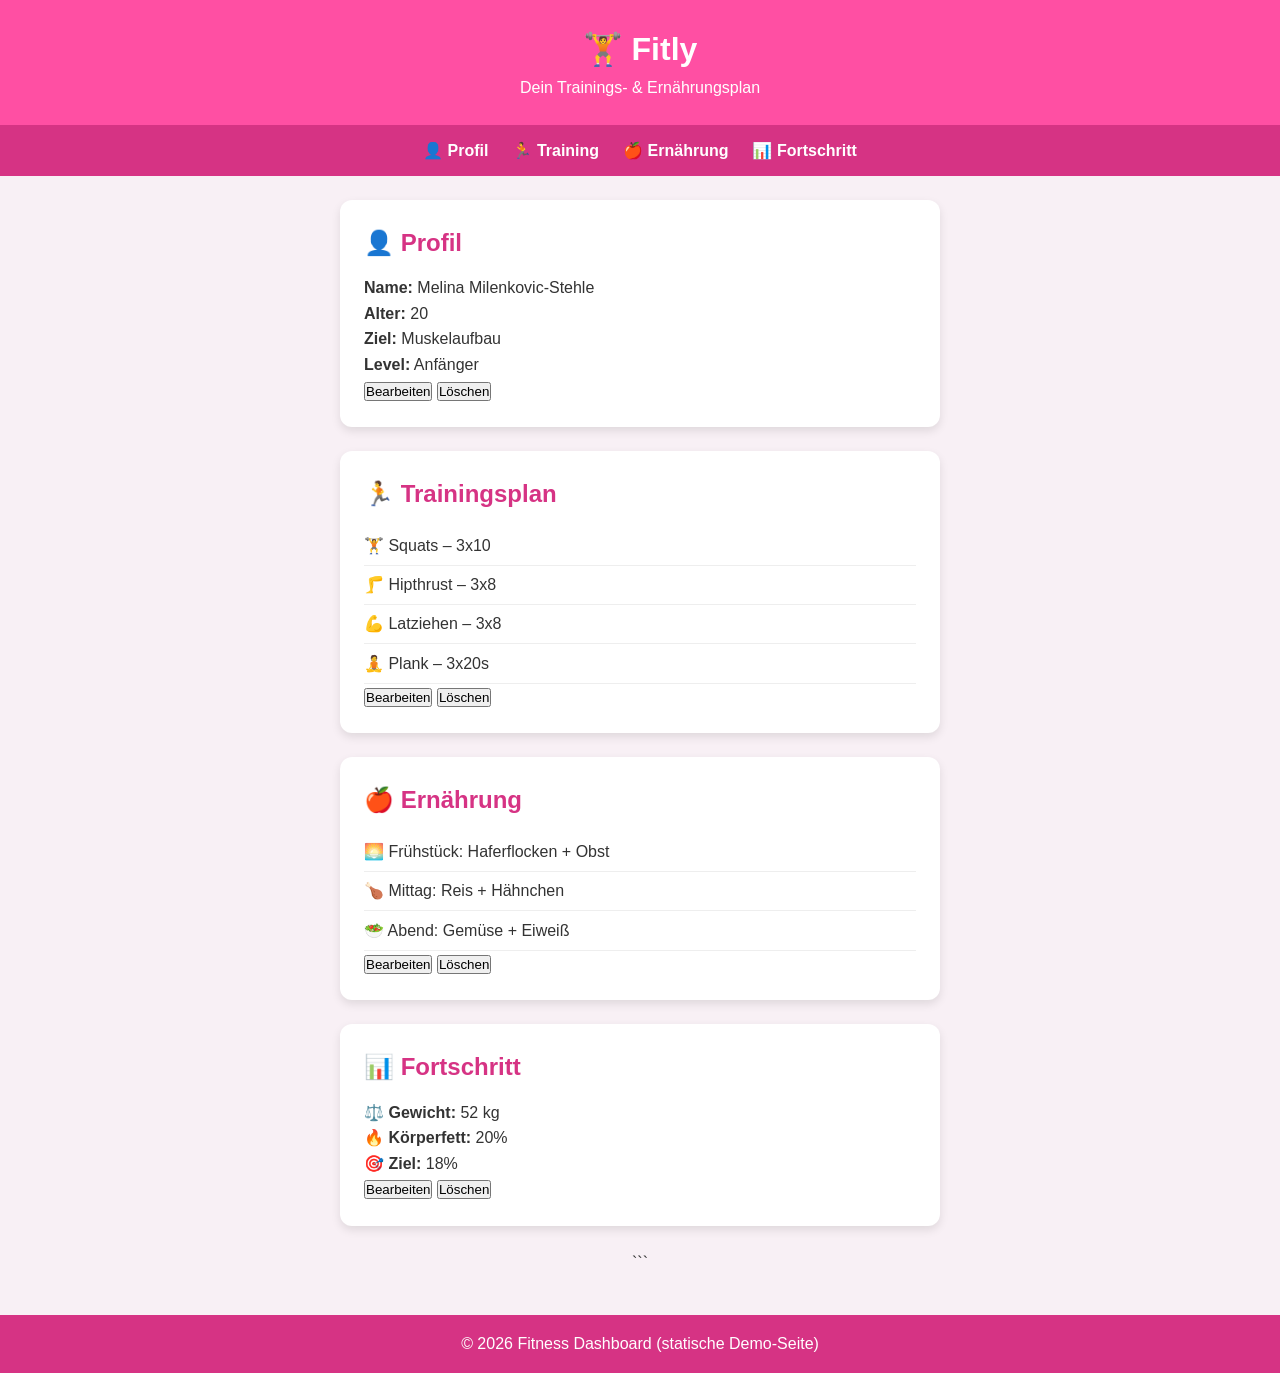
<file: index.html>
<!DOCTYPE html>

<html lang="de">
<head>
  <meta charset="UTF-8" />
  <meta name="viewport" content="width=device-width, initial-scale=1.0" />
  <title>Fitness Dashboard</title>

  <!-- Verlinkung zur CSS Datei -->

  <link rel="stylesheet" href="styles.css" />
</head>
<body>

  <header>
    <h1>🏋️ Fitly</h1>
    <p>Dein Trainings- & Ernährungsplan</p>
  </header>

  <nav>
    <a href="#profil">👤 Profil</a>
    <a href="#training">🏃 Training</a>
    <a href="#ernaehrung">🍎 Ernährung</a>
    <a href="#fortschritt">📊 Fortschritt</a>
  </nav>

  <main>


<section id="profil" class="card">
  <h2>👤 Profil</h2>
  <p><strong>Name:</strong> <span>Melina Milenkovic-Stehle</span></p>
  <p><strong>Alter:</strong> <span>20</span></p>
  <p><strong>Ziel:</strong> <span>Muskelaufbau</span></p>
  <p><strong>Level:</strong> <span>Anfänger</span></p>

  <button onclick="editSection(this)">Bearbeiten</button>
  <button onclick="deleteSection(this)">Löschen</button>
</section>

<section id="training" class="card">
  <h2>🏃 Trainingsplan</h2>
  <ul>
    <li>🏋️ Squats – 3x10</li>
    <li>🦵 Hipthrust – 3x8</li>
    <li>💪 Latziehen – 3x8</li>
    <li>🧘 Plank – 3x20s</li>
  </ul>

  <button onclick="editList(this)">Bearbeiten</button>
  <button onclick="deleteSection(this)">Löschen</button>
</section>

<section id="ernaehrung" class="card">
  <h2>🍎 Ernährung</h2>
  <ul>
    <li>🌅 Frühstück: Haferflocken + Obst</li>
    <li>🍗 Mittag: Reis + Hähnchen</li>
    <li>🥗 Abend: Gemüse + Eiweiß</li>
  </ul>

  <button onclick="editList(this)">Bearbeiten</button>
  <button onclick="deleteSection(this)">Löschen</button>
</section>

<section id="fortschritt" class="card">
  <h2>📊 Fortschritt</h2>
  <p><strong>⚖️ Gewicht:</strong> <span>52 kg</span></p>
  <p><strong>🔥 Körperfett:</strong> <span>20%</span></p>
  <p><strong>🎯 Ziel:</strong> <span>18%</span></p>

  <button onclick="editSection(this)">Bearbeiten</button>
  <button onclick="deleteSection(this)">Löschen</button>
</section>
```

  </main>

  <footer>
    <p>© 2026 Fitness Dashboard (statische Demo-Seite)</p>
  </footer>

  <script>
    function deleteSection(button) {
      button.parentElement.remove();
    }

    function editSection(button) {
      let section = button.parentElement;
      let spans = section.querySelectorAll("span");

      spans.forEach(span => {
        let neuerWert = prompt("Neuer Wert:", span.textContent);
        if (neuerWert !== null) {
          span.textContent = neuerWert;
        }
      });
    }

    function editList(button) {
      let section = button.parentElement;
      let items = section.querySelectorAll("li");

      items.forEach(li => {
        let neuerText = prompt("Neuer Eintrag:", li.textContent);
        if (neuerText !== null) {
          li.textContent = neuerText;
        }
      });
    }
  </script>

</body>
</html>
</file>
<file: styles.css>
:root {
  --primary: #ff4fa3;
  --secondary: #d63384;
  --bg: #f8f0f5;
  --card: #ffffff;
  --text: #333;
}

* {
  box-sizing: border-box;
  margin: 0;
  padding: 0;
  font-family: 'Segoe UI', Tahoma, Geneva, Verdana, sans-serif;
}

body {
  background: var(--bg);
  color: var(--text);
  line-height: 1.6;
}

header {
  background: var(--primary);
  color: white;
  padding: 1.5rem;
  text-align: center;
}

nav {
  display: flex;
  justify-content: center;
  gap: 1.5rem;
  background: var(--secondary);
  padding: 0.8rem;
  flex-wrap: wrap;
}

nav a {
  color: white;
  text-decoration: none;
  font-weight: bold;
}

main {
  display: flex;
  flex-direction: column;
  align-items: center;
  gap: 1.5rem;
  padding: 1.5rem;
}

.card {
  background: var(--card);
  width: 100%;
  max-width: 600px;
  padding: 1.5rem;
  border-radius: 12px;
  box-shadow: 0 4px 10px rgba(0,0,0,0.1);
}

h2 {
  margin-bottom: 0.8rem;
  color: var(--secondary);
}

ul {
  list-style: none;
}

li {
  padding: 0.4rem 0;
  border-bottom: 1px solid #eee;
}

footer {
  text-align: center;
  padding: 1rem;
  margin-top: 1rem;
  background: var(--secondary);
  color: white;
}

@media (max-width: 600px) {
  header h1 {
    font-size: 1.4rem;
  }
}
</file>
